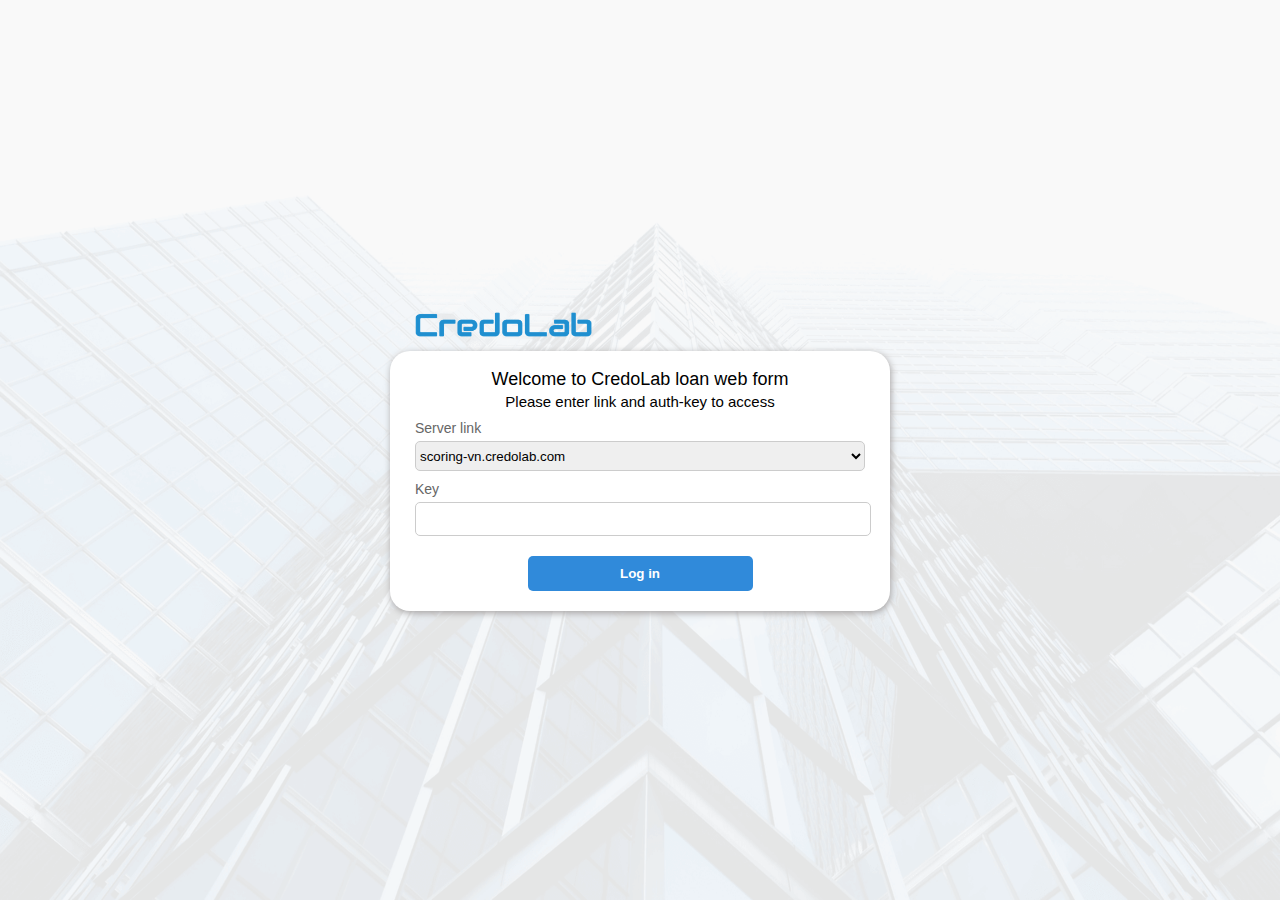
<file: index.html>
<!DOCTYPE html>
<html lang="en">
<head>
	<meta charset="UTF-8">
	<meta name="viewport" content="width=device-width, initial-scale=1">
	<title>Document</title>
	<link rel="stylesheet" type="text/css" href="css/style.css">
		<script src="scripts/script.js"></script>
		<link rel="manifest" href="manifest.json">
</head>
<body class="background-img second-form">
	<div class="section">
	    <div class="logo">
	        <img class="logo-img" src="img/logo.png">
	    </div>
	    <div class="login-form" style="align-items: center; justify-content: flex-start;">
	    	<form id="form" style="width: 90%;">
                <div style="height: auto;">
                	<p class="hello">Welcome to CredoLab loan web form</p>
					<p class="hello2">Please enter link and auth-key to access</p>
					<div class="field">
	                    <label for="link" style="font-size: 14px;">Server link</label>
	                    <select id="link">
	                    	<option value="https://scoring-vn.credolab.com">scoring-vn.credolab.com</option>
	                    	<option value="https://scoring-id.credolab.com">scoring-id.credolab.com</option>
	                    	<option value="https://scoring-ph.credolab.com">scoring-ph.credolab.com</option>
	                    	<option value="https://scoring-sg.credolab.com">scoring-sg.credolab.com</option>
	                    	<option value="https://scoring-mm.credolab.com">scoring-mm.credolab.com</option>
	                    	<option value="https://scoring-br.credolab.com">scoring-br.credolab.com</option>
	                    	<option value="https://scoring-in.credolab.com">scoring-in.credolab.com</option>
	                    </select>
	                </div> 
	                <div class="field">
	                    <label for="key" style="font-size: 14px;">Key</label>
	                    <input type="text" name="key" id="key">
	                </div> 
	            </div>
            <input type="button" class="btn" style="margin:20px auto 20px;" onclick="logIn()" value="Log in"> 
        </form>
	    </div>
	</div>
</body>
</html>
</file>
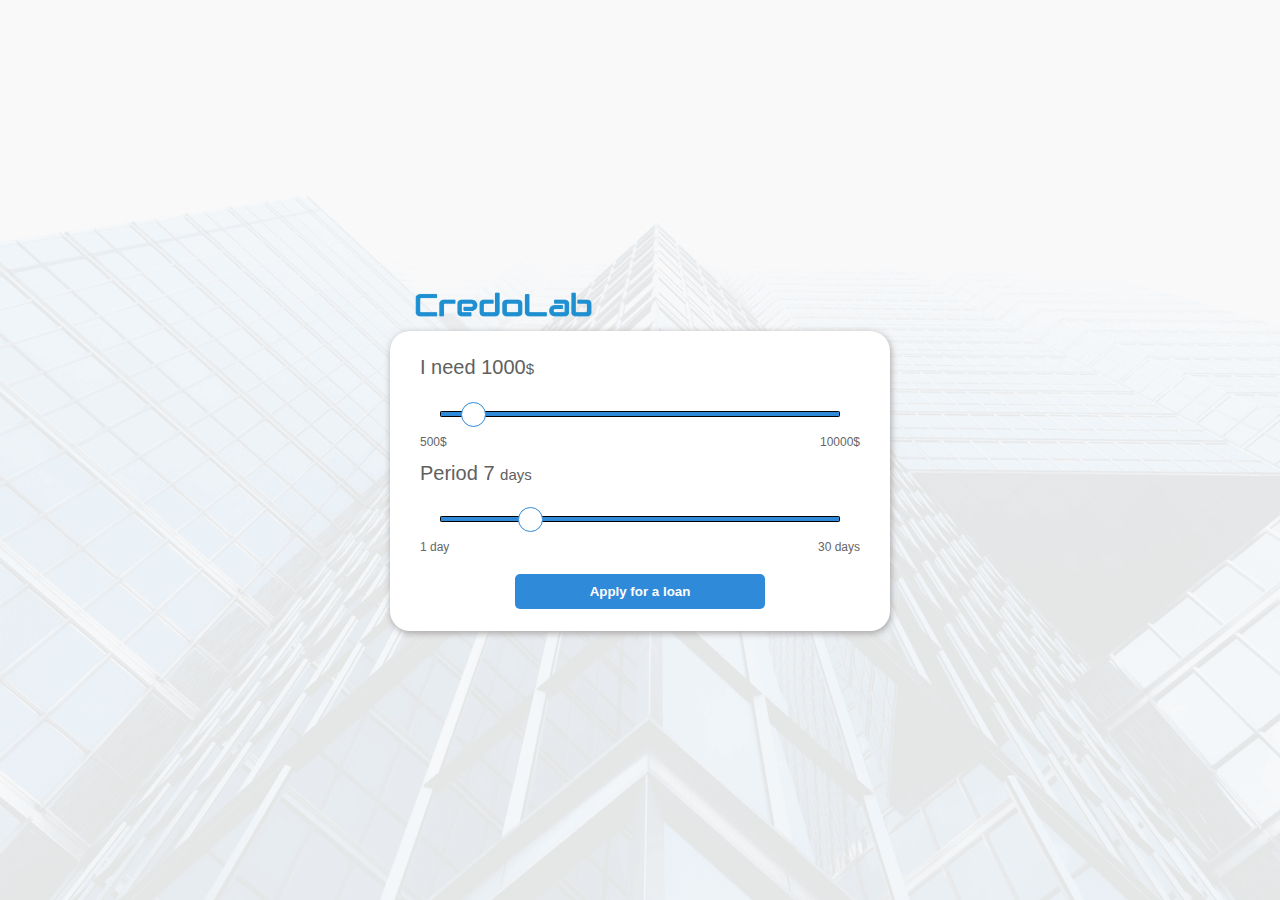
<file: prevform.html>
<!doctype html>
<html lang="en">
  <head>
    <!-- Required meta tags -->
    <meta charset="utf-8">
    <!-- <meta name="viewport" content="width=device-width, initial-scale=1, shrink-to-fit=no"> -->
    <meta name="viewport" content="width=device-width, initial-scale=1">

    <link rel="stylesheet" href="css/style.css">
    <script src="credoappsdk.js"></script>
    <script src="credoappClient.js"></script>
    <link href="https://fonts.googleapis.com/css?family=Anton|Indie+Flower|PT+Sans:400,700|Press+Start+2P&display=swap&subset=cyrillic" rel="stylesheet">
    <link href="https://fonts.googleapis.com/css?family=Audiowide&display=swap" rel="stylesheet">
    <title>Hello, world!</title>
  </head>
  <body class="background-img">
    <div class="section">
        <div class="logo">
            <img class="logo-img" src="img/logo.png">
        </div>
        <div class="form" >
            <div class="form-title" style="margin-left: 30px;">
                <h1>I need <span id="value">1000<span style="font-size: 15px;">$</span></h1>
            </div>
            <div class="container">
                <input id="range" oninput="getRange()" type="range" min="500" max="10000" step="500" value="1000">
                <label for="range" id="value"></label>
            </div>
            <div style="display: flex; justify-content: space-between; margin: 0 30px; font-size: 12px; color:#666">
                <div>500$</div>
                <div>10000$</div>
            </div>
            <div class="form-title" style="margin-left: 30px;">
                <h1>Period <span id="value2">7 <span style="font-size: 15px;">days</span></h1>
            </div>
            <div class="container">
                <input id="range2" oninput="getRange2()" type="range" min="1" max="30" step="1" value="7">
                <label for="range" id="value2"></label>
            </div>
            <div style="display: flex; justify-content: space-between; margin: 0 30px; font-size: 12px; color:#666">
                <div>1 day</div>
                <div>30 days</div>
            </div>
            <button id="getLoan" onclick="cl()" rusa="test" class="btn">Apply for a loan</button>
        </div>
    </div>
    <script src="scripts/script.js"></script>
  </body>
</html>
</file>
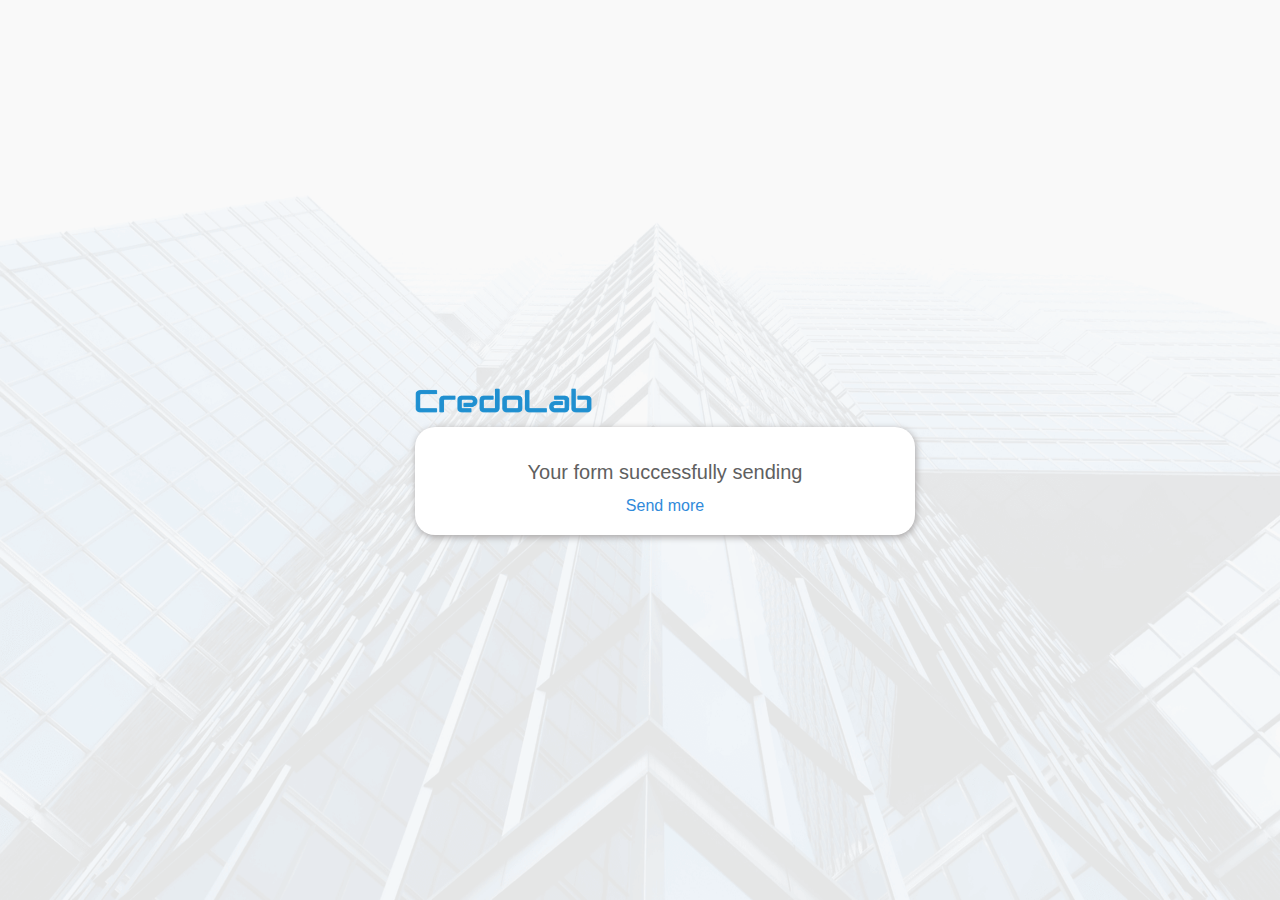
<file: result.html>
<!DOCTYPE html>
<html lang="en">
<head>
	<meta charset="UTF-8">
    <meta name="viewport" content="width=device-width, initial-scale=1">
	<title>Result</title>
    <link rel="stylesheet" href="css/style.css">
</head>
<body class="background-img second-form" style="flex-direction: column;">
	<div class="logo">
	        <img class="logo-img" src="img/logo.png">
	    </div>
	<div class="form2" id="display">
        <h1 class="titleForm">
            Your form successfully sending
        </h1>
		 <a href="prevform.html" style="text-decoration: none; color:#308ada">Send more</a>
    </div>
</body>
</html>
</file>
<file: css/style.css>
body{
    margin:0;
    padding: 0;
    background: #000;
    font-family: 'PT Sans', sans-serif;;
}
ul>li{
  transition: .3s;
}
ul>li:hover{
  background: rgb(138, 138, 138);
  transition: .3s;
}
h1{
  font-size: 20px;
  color: #606060;
  font-weight: 100;
}
.hello{
  text-align: center;
  font-size: 18px;
}
.hello2{
  text-align: center;
  margin-top:-15px;
  margin-bottom: 0; 
  font-size: 15px;
}
.background-img{
  position: relative;
  right: 0;
  height: 100vh;
  width:100%;
  background-color:#f9f9f9; 
  background-image: url('../img/background.png');
  background-size: 100% 100vh;
}
.second-form{
  display: flex;
justify-content: center;
align-items: center;
}
.logo{
  margin-top: 20px;
  font-family: 'Audiowide', cursive;
  color: #148fcf;
  font-size: 36px;
  width: 500px;
  margin-left: 50px;
}
.logo-img{
  width: 177px;
  height: 25px;
  margin-bottom: 5px;
}
.menuWrap{
  position: absolute;
  left: 0;
  top: 0;
}
.menu{
  color: #fff; 
  text-decoration: none;
  text-transform:uppercase;
  font-family: 'Anton', sans-serif;
}
.menuLi{
  margin-left:10px; 
  padding: 5px;
  border:1px solid #fff;
}
.section{
    width: 100%;
    height: 100vh;
    display: flex;
    align-items: center;
    justify-content: center;
    flex-direction: column;
}
.section2{
    width: 100%;
    height: 100vh;
}
.btn{
    width: 50%;
    background: #308ada;
    border: none;
    border-radius: 5px;
    color: #fff;
    font-weight: 600;
    height: 35px;
    display: flex;
    justify-content: center;
    align-items: center;
    margin: 20px auto 10px;
}
.field{
    display: flex;
    flex-direction: column;
}
.field_f{
    flex-direction: row;
}
.field>input,
.field>select{
    height: 30px;
    width: 100%;
    border-radius: 5px;
    border:1px solid #ccc;
}
.field>div>input{
    border:1px solid #ccc;
}
.field>label,
.field>div>label{
    color:#666;
    font-size: 12px;
    margin:10px 0 5px;
}
.masked{
  padding-right: 10px;
  background-color: transparent;
  text-transform: uppercase; 
}
.login-form{
    display: flex;
    flex-direction: column;
    justify-content: center;
    border-radius: 20px;
    background: #fff;
    max-width: 500px;
    min-width: 500px;
    height: auto;
    box-shadow: 1px 2px 7px #a5a2a2;
}
.form{
    display: flex;
    flex-direction: column;
    justify-content: center;
    border-radius: 20px;
    background: #fff;
    max-width: 500px;
    min-width: 500px;
    height: 300px;
    box-shadow: 1px 2px 7px #a5a2a2;
}
.form2{
  margin-left: 50px;
    display: flex;
    flex-direction: column;
    align-items: center;
    border-radius: 20px;
    background: #fff;
    max-width: 500px;
    min-width: 500px;
    height: auto;
    padding:20px 0;
    box-shadow: 1px 2px 7px #a5a2a2;
}
.container{
    width: 100%;
    display: flex;
    justify-content: center;
}

  input[type=range] {
    -webkit-appearance: none;
    margin: 18px 0;
    width: 80%;
  }
  input[type=range]:focus {
    outline: none;
  }
  input[type=range]::-webkit-slider-runnable-track {
    width: 100%;
    height: 6px;
    cursor: pointer;
    animate: 0.2s;
    background: #308ada;
    border-radius: 1.3px;
    border: 0.3px solid #010101;
  }
  input[type=range]::-webkit-slider-thumb {
    border: 1px solid #308ada;
    height: 25px;
    width: 25px;
    border-radius: 50%;
    background: #ffffff;
    cursor: pointer;
    -webkit-appearance: none;
    margin-top: -10px;
  }
  input[type=range]:focus::-webkit-slider-runnable-track {
    background: #5faff5;
  }
  input[type=range]::-moz-range-track {
    width: 100%;
    height: 6px;
    cursor: pointer;
    animate: 0.2s;
    background: #308ada;
    border-radius: 1.3px;
  }
  input[type=range]::-moz-range-thumb {
    border: 1px solid #308ada;
    height: 25px;
    width: 25px;
    border-radius: 50%;
    background: #ffffff;
    cursor: pointer;
  }
  input[type=range]::-ms-track {
    background: transparent;
    border-color: transparent;
    border-width: 16px 0;
    color: transparent;
    width: 100%;
    height: 6px;
    cursor: pointer;
    animate: 0.2s;
  }
  input[type=range]::-ms-fill-lower {
    background: #2a6495;
    border-radius: 2.6px;
  }
  input[type=range]::-ms-fill-upper {
    background: #3071a9;
    border-radius: 2.6px;
  }
  input[type=range]::-ms-thumb {
    border: 1px solid #308ada;
    height: 25px;
    width: 25px;
    border-radius: 50%;
    background: #ffffff;
    cursor: pointer;
  }
  input[type=range]:focus::-ms-fill-lower {
    background: #3071a9;
  }
  input[type=range]:focus::-ms-fill-upper {
    background: #367ebd;
  }
  .hotvideo-wrapp{
    display: flex;
    justify-content: center;
  }
  .blinkBtn{
    border: none;
    animation: blink;
    font-weight: bold;
    animation-duration: 1s;
  animation-iteration-count: infinite;
    
  }

  @keyframes blink{
    0%{
      background: red;
      color:#fff
    }
    20%{
      background: rgb(21, 255, 0);
      color:#000
    }
    40%{
      background: rgb(17, 0, 255);
      color:#fff
    }
    60%{
      background: rgb(255, 230, 0);
      color:#000
    }
    80%{
      background: rgb(255, 0, 242);
      color:#fff
    }
    100%{
      background: rgb(0, 247, 255);
      color:#000
    }
  }
  .int-form{
    height: 500px; overflow: hidden; overflow-y: scroll; padding-right: 20px;
  }
  @media (max-width: 768px){
    .form2,
    .logo {
      margin-left:0px;

      
    }
  }
  @media (max-width: 568px){
    .form2,
    .form,
    .login-form{
      min-width: 320px;
    }
    .hello{
      font-size: 14px;
    }
    .hello2{
      font-size: 13px;
    }
    .logo{
      width:320px;
    }
    .int-form{
      height: 57vh;
      padding-right:7px;
      padding-left:7px;
    }
  }
</file>
